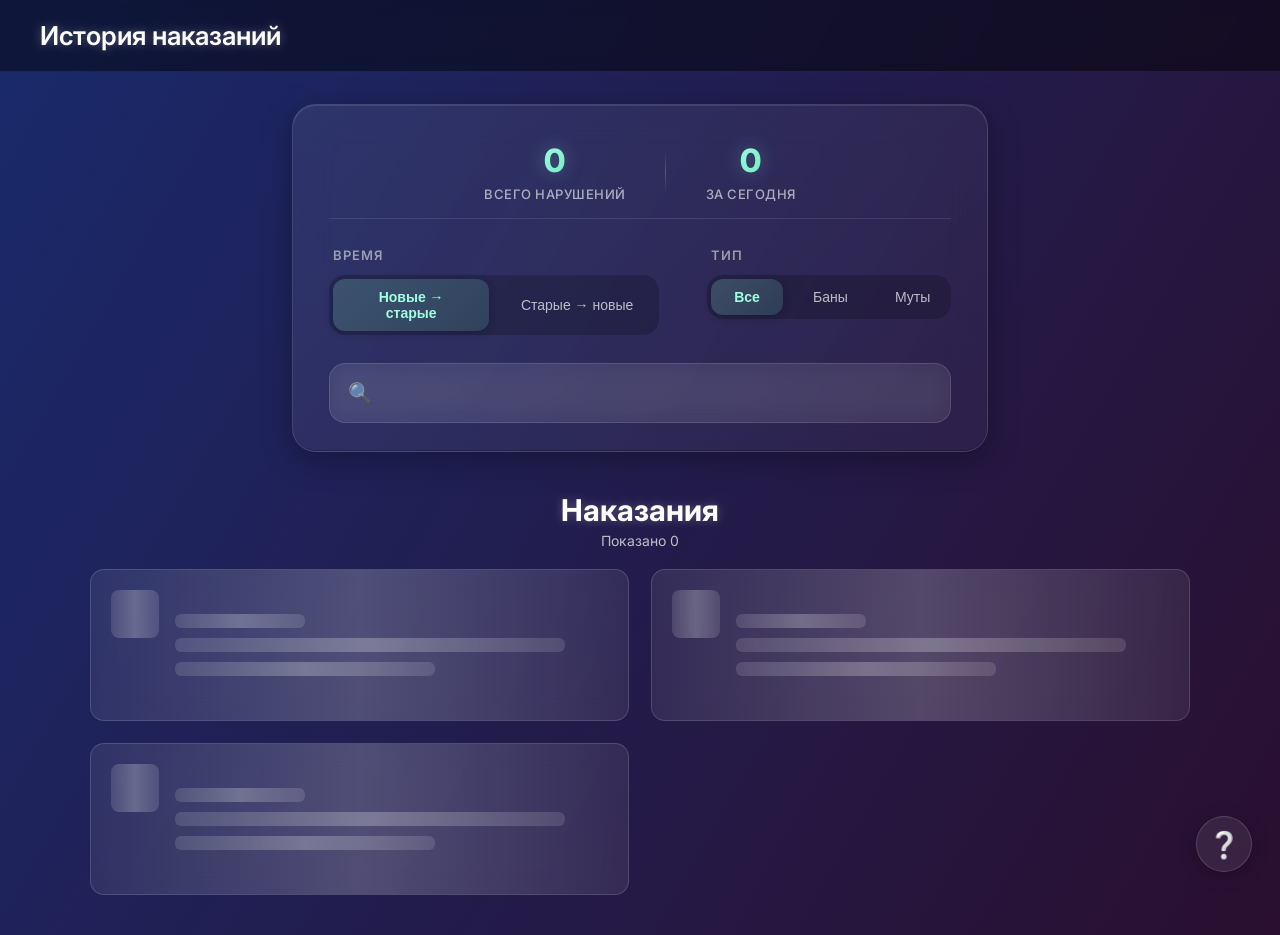
<file: justmc/viol/index.html>
<!DOCTYPE html>
<html lang="ru">
<head>
    <meta charset="UTF-8">
    <title>История наказаний</title>

    <!-- Шрифты -->
    <link href="https://fonts.googleapis.com/css2?family=Inter:wght@300;400;600&display=swap" rel="stylesheet">

    <!-- CSS структура -->
    <link rel="stylesheet" href="css/base.css">
    <link rel="stylesheet" href="css/layout.css">
    <link rel="stylesheet" href="css/components.css">
    <link rel="stylesheet" href="css/skeleton.css">
    <link rel="stylesheet" href="css/faq.css">
    <link rel="stylesheet" href="css/sort.css">
    <link rel="stylesheet" href="css/search.css">
</head>
<body>

    <!-- ===== HEADER ===== -->
    <div class="header">
        <div class="logo">История наказаний</div>
        <div class="header-center">
        </div>
    </div>

    <!-- Сортировки -->
   <div class="control-panel">
        <div class="stats-panel">
            <div class="stats-item">
                <span class="stats-number" id="stats-total">0</span>
                <span class="stats-label">всего нарушений</span>
            </div>
            <div class="stats-item">
                <span class="stats-number" id="stats-today">0</span>
                <span class="stats-label">за сегодня</span>
            </div>
        </div>

        <div class="sort-panel">
            <div class="sort-tabs">
                <div class="sort-tab-title">Время</div>
                <div class="sort-tab-row">
                    <button class="sort-tab active" data-sort="newest">Новые → старые</button>
                    <button class="sort-tab" data-sort="oldest">Старые → новые</button>
                </div>
            </div>

            <div class="sort-tabs">
                <div class="sort-tab-title">Тип</div>
                <div class="sort-tab-row">
                    <button class="sort-tab active" data-type="all">Все</button>
                    <button class="sort-tab" data-type="ban">Баны</button>
                    <button class="sort-tab" data-type="mute">Муты</button>
                </div>
            </div>
        </div>
        <div class="search-title">Поиск</div>

        <div class="search-field-wrapper">
            <div class="search-field">
                <span class="search-icon">🔍</span>
                <input id="search-input" type="text" autocomplete="off">
                <span id="search-shadow" class="search-shadow"></span>
            </div>
            <span id="search-measure" class="search-measure"></span>
        </div>

        <div class="search-suggestions" id="search-suggestions"></div>
    </div>


    <!-- ===== КОНТЕНТ ===== -->
    <div class="content">
        <h2 class="punish-title-main">Наказания</h2>
        <div class="punish-subtitle" id="punish-count-small">Показано 0</div>

        <div class="punish-list" id="punish-list">

            <!-- Скелетоны -->
            <div class="skeleton-card">
                <div class="skeleton-avatar"></div>
                <div class="skeleton-lines">
                    <div class="skeleton-line short"></div>
                    <div class="skeleton-line long"></div>
                    <div class="skeleton-line medium"></div>
                </div>
            </div>

            <div class="skeleton-card">
                <div class="skeleton-avatar"></div>
                <div class="skeleton-lines">
                    <div class="skeleton-line short"></div>
                    <div class="skeleton-line long"></div>
                    <div class="skeleton-line medium"></div>
                </div>
            </div>

            <div class="skeleton-card">
                <div class="skeleton-avatar"></div>
                <div class="skeleton-lines">
                    <div class="skeleton-line short"></div>
                    <div class="skeleton-line long"></div>
                    <div class="skeleton-line medium"></div>
                </div>
            </div>

        </div>
    </div>

    <!-- ===== FAQ ===== -->
    <div class="faq-floating">
        <div class="faq-button">❔</div>

        <div class="faq-panel">
            <div class="faq-panel-title">Вопросы</div>

            <div class="faq-panel-item">
                <div class="faq-panel-question">1) Почему в истории не все наказания?</div>
                <div class="faq-panel-answer">
                    У меня нет инструментов получать наказания с сервера обычным путём, поэтому существует мод который их перехватывает и отправляет в базу данных.
                </div>
            </div>

            <div class="faq-panel-item">
                <div class="faq-panel-question">2) Когда добавляются новые наказания?</div>
                <div class="faq-panel-answer">Они появляются через 5-10 минут после самого наказания.</div>
            </div>

            <div class="faq-panel-item">
                <div class="faq-panel-question">3) Как помогать в добавлении новых наказаний?</div>
                <div class="faq-panel-answer">Вы можете написать Collumy, чтобы он вам выдал мод, однако во избежании неприятностей, мод может быть выдан не всем.</div>
            </div>

            <div class="faq-panel-item">
                <div class="faq-panel-question">4) Кем это создано и зачем?</div>
                <div class="faq-panel-answer">Это было создано Collumy, для игроков, модератор ну и всех. Просто захотелось.</div>
            </div>

            <div class="faq-panel-item">
                <div class="faq-panel-question">5) Кто такой Коллуми?</div>
                <div class="faq-panel-answer">Сыр? СЫР!</div>
            </div>
        </div>
    </div>

    <!-- ===== JS МОДУЛИ ===== -->
    <script type="module" src="js/main.js"></script>

</body>
</html>
</file>
<file: justmc/viol/css/base.css>
/* ===== BASE ===== */

body {
    margin: 0;
    font-family: 'Inter', sans-serif;
    color: #e6e6e6;

    background: linear-gradient(120deg, #1a2a6c, #2a0f2f, #0f1a2a, #1a2a6c);
    background-size: 300% 300%;
    animation: waves 15s ease infinite;
}

@keyframes waves {
    0% { background-position: 0% 50%; }
    50% { background-position: 100% 50%; }
    100% { background-position: 0% 50%; }
}

@keyframes fadeUp {
    from { opacity: 0; transform: translateY(12px); }
    to   { opacity: 1; transform: translateY(0); }
}

.typing {
    display: inline-block;
    border-right: 2px solid rgba(255,255,255,0.4);
    animation: caret 0.7s infinite;
}

@keyframes caret {
    0% { border-color: rgba(255,255,255,0.4); }
    50% { border-color: transparent; }
    100% { border-color: rgba(255,255,255,0.4); }
}
</file>
<file: justmc/viol/css/layout.css>
.header {
    background: rgba(0,0,0,0.45);
    backdrop-filter: blur(8px);
    padding: 20px 40px;
    border-bottom: 1px solid rgba(255,255,255,0.08);
    display: flex;
    justify-content: space-between;
    align-items: center;
    position: sticky;
    top: 0;
    z-index: 10;
}

.logo {
    font-size: 26px;
    font-weight: 600;
    color: #ffffff;
    text-shadow: 0 0 10px rgba(255,255,255,0.3);
}

.content {
    width: 90%;
    max-width: 1100px;
    margin: 40px auto;
}

h2 {
    margin-bottom: 20px;
    font-size: 28px;
    font-weight: 600;
    color: #fff;
    text-shadow: 0 0 6px rgba(255,255,255,0.2);
}
</file>
<file: justmc/viol/css/components.css>
/* ===== PUNISHMENT CARDS ===== */
.punish-title-main {
    font-size: 30px;
    font-weight: 700;
    text-align: center;
    margin-top: 20px;
    margin-bottom: 4px;
    color: #fff;
    text-shadow: 0 0 10px rgba(255,255,255,0.25);
}

.punish-subtitle {
    text-align: center;
    font-size: 14px;
    opacity: 0.8;
    margin-bottom: 20px;
    z-index: 1;
}


.punish-list {
    display: grid;
    grid-template-columns: repeat(auto-fit, minmax(420px, 1fr));
    gap: 22px;
}

.punish-card {
    background: rgba(255,255,255,0.08);
    backdrop-filter: blur(12px);
    border: 1px solid rgba(255,255,255,0.15);
    border-left: 5px solid #66ffcc;
    padding: 20px;
    border-radius: 14px;
    display: flex;
    flex-direction: column;
    gap: 12px;
    width: 90%;

    opacity: 0;
    transition: all 0.6s cubic-bezier(0.34, 1.3, 0.64, 1);
    transition-delay: 0ms;
    position: relative;
    overflow: hidden;
}

/* Чётные карточки — вылетают слева */
.punish-card:nth-child(even) {
    transform: translateX(-60px) scale(0.96);
}

/* Нечётные карточки — вылетают справа */
.punish-card:nth-child(odd) {
    transform: translateX(60px) scale(0.96);
}

/* Эффект свечения при появлении */
.punish-card::before {
    content: '';
    position: absolute;
    top: 0;
    left: -100%;
    width: 100%;
    height: 100%;
    background: linear-gradient(90deg, 
        transparent, 
        rgba(102,255,204,0.15), 
        transparent
    );
    transition: left 0.8s ease;
    pointer-events: none;
}

.punish-card.visible {
    opacity: 1;
    transform: translateX(0) scale(1);
}

.punish-card.visible::before {
    left: 100%;
}

.punish-card:not(.visible):nth-child(even) {
    transform: translateX(-60px) scale(0.96);
}

.punish-card:not(.visible):nth-child(odd) {
    transform: translateX(60px) scale(0.96);
}





.punish-card.ban:hover {
    box-shadow: 0 0 22px rgba(255, 77, 77, 0.45);
}
.punish-card.mute:hover {
    box-shadow: 0 0 22px rgba(77, 166, 255, 0.45);
}

.punish-header {
    display: flex;
    align-items: center;
    gap: 14px;
}

.punish-header img {
    width: 48px;
    height: 48px;
    border-radius: 8px;
}

.punish-header .name {
    font-size: 18px;
    font-weight: 600;
}

.punish-header .time {
    color: #cfcfcf;
    font-size: 13px;
    margin-top: 2px;
}

.punish-title {
    font-size: 21px;
    font-weight: 600;
}

.small {
    font-size: 14px;
    opacity: 0.8;
    margin-left: 6px;
    font-weight: 400;
}

.punish-reason {
    color: #dcdcdc;
    font-size: 16px;
}

.ban { border-left-color: #ff4d4d; }
.mute { border-left-color: #4da6ff; }


.prefix {
    display: inline-block;
    padding: 2px 5px;
    border-radius: 20px;
    font-size: 0.75em;
    font-weight: 600;
    color: white;
    vertical-align: middle;
    background: linear-gradient(120deg, 
        rgba(255, 100, 150, 0.18),
        rgba(100, 200, 255, 0.18),
        rgba(100, 255, 150, 0.18),
        rgba(255, 200, 100, 0.18),
        rgba(200, 100, 255, 0.18));
    background-size: 400% 100%;
    backdrop-filter: blur(6px);
    border: 1px solid rgba(255, 255, 255, 0.15);
    text-shadow: 0 0 3px rgba(0, 0, 0, 0.3);
    box-shadow: 0 2px 6px rgba(0, 0, 0, 0.1);
    transition: all 0.2s cubic-bezier(0.4, 0, 0.2, 1);
    animation: smoothFlow 8s linear infinite;
}

@keyframes smoothFlow {
    0% {
        background-position: 0% 50%;
    }
    100% {
        background-position: 400% 50%;
    }
}
</file>
<file: justmc/viol/css/skeleton.css>
/* ===== SKELETON STRUCTURE ===== */

.skeleton-card {
    display: flex;
    gap: 16px;
    padding: 20px;
    border-radius: 14px;
    background: rgba(255,255,255,0.08);
    backdrop-filter: blur(12px);
    border: 1px solid rgba(255,255,255,0.15);
    position: relative;
    overflow: hidden;
    height: 110px;
}

.skeleton-avatar {
    width: 48px;
    height: 48px;
    border-radius: 8px;
    background: rgba(255,255,255,0.12);
    position: relative;
    overflow: hidden;
}

.skeleton-lines {
    flex: 1;
    display: flex;
    flex-direction: column;
    justify-content: center;
    gap: 10px;
}

.skeleton-line {
    height: 14px;
    border-radius: 6px;
    background: rgba(255,255,255,0.12);
    position: relative;
    overflow: hidden;
}

.skeleton-line.short { width: 30%; }
.skeleton-line.medium { width: 60%; }
.skeleton-line.long { width: 90%; }

/* ===== SHIMMER ===== */

.skeleton-card::after,
.skeleton-avatar::after,
.skeleton-line::after {
    content: "";
    position: absolute;
    inset: 0;
    background: linear-gradient(
        90deg,
        rgba(255,255,255,0.0) 0%,
        rgba(255,255,255,0.15) 50%,
        rgba(255,255,255,0.0) 100%
    );
    animation: shimmer 1.4s infinite;
}

@keyframes shimmer {
    0% { transform: translateX(-100%); }
    100% { transform: translateX(100%); }
}
</file>
<file: justmc/viol/css/faq.css>
/* === Floating FAQ Button === */
.faq-floating {
    position: fixed;
    bottom: 28px;
    right: 28px;
    z-index: 9999;
    font-family: Inter, sans-serif;
}

.faq-button {
    width: 54px;
    height: 54px;
    background: rgba(255,255,255,0.08);
    border: 1px solid rgba(255,255,255,0.15);
    backdrop-filter: blur(12px);
    border-radius: 50%;
    display: flex;
    align-items: center;
    justify-content: center;
    font-size: 26px;
    cursor: pointer;
    transition: 0.25s ease;
    box-shadow: 0 4px 18px rgba(0,0,0,0.25);
}

.faq-button:hover {
    transform: scale(1.08);
    background: rgba(255,255,255,0.12);
    box-shadow:
        0 0 12px rgba(255,255,255,0.35),
        0 0 24px rgba(255,255,255,0.25);
}

.faq-panel {
    position: absolute;
    bottom: 70px;
    right: 0;
    width: 320px;
    max-height: 0;
    overflow: hidden;
    opacity: 0;
    background: rgba(255,255,255,0.06);
    border: 1px solid rgba(255,255,255,0.12);
    backdrop-filter: blur(14px);
    border-radius: 16px;
    padding: 0 18px;
    box-shadow: 0 8px 28px rgba(0,0,0,0.35);
    transition: max-height 0.45s cubic-bezier(.25,.8,.25,1), opacity 0.35s ease;
}

.faq-panel.open {
    max-height: 500px;
    opacity: 1;
}

.faq-panel-title {
    font-size: 20px;
    font-weight: 600;
    padding: 16px 0 10px;
}

.faq-panel-item {
    padding: 10px 12px;
    border-bottom: 1px solid rgba(255,255,255,0.1);
    cursor: pointer;
    transition: background 0.25s ease, box-shadow 0.25s ease, border-radius 0.25s ease;
    border-radius: 10px;
}

.faq-panel-item:hover {
    background: rgba(255,255,255,0.10);
    border-radius: 14px;
    box-shadow:
        inset 0 0 12px rgba(255,255,255,0.12),
        0 0 10px rgba(255,255,255,0.15);
}

.faq-panel-item.open {
    background: rgba(255,255,255,0.10);
    border-radius: 12px;
    box-shadow:
        inset 0 0 10px rgba(255,255,255,0.15),
        0 0 8px rgba(255,255,255,0.12);
    padding: 12px 14px;
}

.faq-panel-item.open .faq-panel-question {
    color: rgba(255,255,255,0.85);
    font-weight: 600;
    text-shadow: 0 0 4px rgba(255,255,255,0.25);
}

.faq-panel-question {
    font-size: 15px;
    font-weight: 500;
}

.faq-panel-answer {
    font-size: 14px;
    margin-top: 6px;
    line-height: 1.45;
    display: none;
    opacity: 0;
    white-space: pre-wrap;
}
</file>
<file: justmc/viol/css/sort.css>
/* ===== КОНТРОЛ ПАНЕЛЬ ===== */
.control-panel {
    display: flex;
    flex-direction: column;
    gap: 28px;

    margin: 32px auto 32px auto;
    padding: 28px 36px;

    width: fit-content;
    min-width: 320px;
    max-width: 90%;

    background: linear-gradient(135deg, rgba(255,255,255,0.08) 0%, rgba(255,255,255,0.04) 100%);
    border: 1px solid rgba(255,255,255,0.12);
    border-radius: 24px;
    backdrop-filter: blur(20px);

    box-shadow:
        0 8px 32px rgba(0,0,0,0.3),
        inset 0 1px 0 rgba(255,255,255,0.1),
        inset 0 -1px 0 rgba(0,0,0,0.2);

    transition: all 0.3s ease;
}

.control-panel:hover {
    border-color: rgba(159,255,224,0.3);
    box-shadow:
        0 12px 40px rgba(0,0,0,0.4),
        inset 0 1px 0 rgba(255,255,255,0.12);
}

/* ===== СТАТИСТИКА ===== */
.stats-panel {
    display: flex;
    justify-content: center;
    gap: 48px;
    padding-bottom: 8px;
    border-bottom: 1px solid rgba(255,255,255,0.1);
}

.stats-item {
    display: flex;
    flex-direction: column;
    align-items: center;
    position: relative;
    padding: 8px 16px;
}

.stats-item::after {
    content: '';
    position: absolute;
    right: -24px;
    top: 50%;
    transform: translateY(-50%);
    width: 1px;
    height: 40px;
    background: linear-gradient(to bottom, transparent, rgba(255,255,255,0.2), transparent);
}

.stats-item:last-child::after {
    display: none;
}

.stats-number {
    font-size: 32px;
    font-weight: 800;
    background: linear-gradient(135deg, #9fffe0 0%, #6ee7c0 100%);
    background-clip: text;
    -webkit-background-clip: text;
    -webkit-text-fill-color: transparent;
    text-shadow: 0 0 20px rgba(159,255,224,0.3);
    letter-spacing: 1px;
}

.stats-label {
    font-size: 13px;
    font-weight: 500;
    opacity: 0.7;
    margin-top: 6px;
    text-transform: uppercase;
    letter-spacing: 0.5px;
}

/* ===== СОРТИРОВКИ ===== */
.sort-panel {
    display: flex;
    justify-content: center;
    gap: 48px;
    flex-wrap: wrap;
}

.sort-tabs {
    display: flex;
    flex-direction: column;
    gap: 12px;
    min-width: 200px;
}

.sort-tab-title {
    font-size: 13px;
    font-weight: 600;
    opacity: 0.6;
    text-transform: uppercase;
    letter-spacing: 1px;
    margin-left: 4px;
}

.sort-tab-row {
    display: flex;
    gap: 10px;
    background: rgba(0,0,0,0.2);
    padding: 4px;
    border-radius: 16px;
}

.sort-tab {
    flex: 1;
    padding: 10px 20px;
    border-radius: 12px;

    background: transparent;
    border: none;
    backdrop-filter: none;

    color: rgba(255,255,255,0.7);
    font-size: 14px;
    font-weight: 500;
    cursor: pointer;
    transition: all 0.2s ease;

    position: relative;
    overflow: hidden;
}

.sort-tab::before {
    content: '';
    position: absolute;
    top: 0;
    left: 0;
    right: 0;
    bottom: 0;
    background: rgba(255,255,255,0.05);
    border-radius: 12px;
    opacity: 0;
    transition: opacity 0.2s ease;
    z-index: -1;
}

.sort-tab:hover::before {
    opacity: 1;
}

.sort-tab:hover {
    color: rgba(255,255,255,0.95);
    transform: translateY(-1px);
}

.sort-tab.active {
    background: linear-gradient(135deg, rgba(159,255,224,0.2) 0%, rgba(110,231,192,0.15) 100%);
    color: #9fffe0;
    font-weight: 600;
    box-shadow: 0 2px 8px rgba(0,0,0,0.2);
}

.sort-tab.active::before {
    opacity: 0;
}

/* ===== АНИМАЦИИ ===== */
@keyframes slideIn {
    from {
        opacity: 0;
        transform: translateY(-10px);
    }
    to {
        opacity: 1;
        transform: translateY(0);
    }
}

.control-panel {
    animation: slideIn 0.4s ease-out;
}

.sort-tab {
    position: relative;
}

.sort-tab:active {
    transform: translateY(0);
}

/* ===== АДАПТИВНОСТЬ ===== */
@media (max-width: 768px) {
    .control-panel {
        padding: 20px 24px;
        gap: 24px;
    }
    
    .stats-panel {
        gap: 24px;
    }
    
    .stats-item::after {
        right: -12px;
        height: 30px;
    }
    
    .sort-panel {
        gap: 32px;
        flex-direction: column;
        align-items: stretch;
    }
    
    .sort-tabs {
        min-width: auto;
    }
    
    .stats-number {
        font-size: 28px;
    }
}

@media (max-width: 480px) {
    .stats-panel {
        gap: 16px;
        flex-direction: column;
        align-items: stretch;
    }
    
    .stats-item::after {
        display: none;
    }
    
    .stats-item {
        padding: 4px 0;
    }
    
    .sort-tab-row {
        flex-direction: column;
        gap: 8px;
    }
    
    .sort-tab {
        padding: 10px 16px;
    }
}
</file>
<file: justmc/viol/css/search.css>
/* ===== ПОИСК ===== */
.search-panel {
    width: 100%;
    max-width: 100%;
    margin: 0;
    display: flex;
    flex-direction: column;
    gap: 12px;
}

.search-title {
    display: none;
}

/* ===== ТЕНЕВОЙ АВТОКОМПЛИТ ===== */
.search-field-wrapper {
    position: relative;
    width: 100%;
}

/* теневая подсказка */
.search-shadow {
    position: absolute;
    left: 46px;
    top: 50%;
    transform: translateY(-50%);
    pointer-events: none;

    font-size: 16px;
    font-weight: 400;
    color: rgba(255, 255, 255, 0.25);
    white-space: nowrap;
    z-index: 1;
    user-select: none;
}

/* скрытый измеритель ширины текста */
#search-measure {
    position: absolute;
    visibility: hidden;
    white-space: pre;
    font-size: 16px;
    font-family: inherit;
    font-weight: inherit;
    letter-spacing: inherit;
    padding: 0;
    margin: 0;
    top: -9999px;
    left: -9999px;
}

/* мягкая, слитная подсветка совпадений */
.highlight {
    color: #9fffe0;
    font-weight: 600;
    background: rgba(159, 255, 224, 0.12);
    border-radius: 4px;
    padding: 0 2px;
}

/* ===== СТЕКЛЯННОЕ ПОЛЕ ===== */
.search-field {
    display: flex;
    align-items: center;
    gap: 12px;

    padding: 14px 18px;
    border-radius: 16px;

    background: rgba(255, 255, 255, 0.08);
    border: 1px solid rgba(255, 255, 255, 0.12);
    backdrop-filter: blur(12px);

    transition: all 0.25s ease;
}

.search-field:hover {
    background: rgba(255, 255, 255, 0.12);
    border-color: rgba(255, 255, 255, 0.2);
}

.search-field:focus-within {
    border-color: #9fffe0;
    background: rgba(255, 255, 255, 0.1);
    box-shadow: 0 0 0 3px rgba(159, 255, 224, 0.1);
}

.search-icon {
    font-size: 20px;
    opacity: 0.7;
    transition: 0.2s ease;
}

.search-field:focus-within .search-icon {
    opacity: 1;
    color: #9fffe0;
}

.search-field input {
    flex: 1;
    background: transparent;
    border: none;
    outline: none;
    color: #fff;
    font-size: 16px;
    padding: 6px 0;
}

.search-field input::placeholder {
    color: rgba(255, 255, 255, 0.4);
    font-size: 16px;
}

/* ===== ПОДСКАЗКИ ===== */
.search-suggestions {
    position: absolute;
    top: calc(100% + 8px);
    left: 0;
    right: 0;

    border-radius: 14px;
    overflow: hidden;

    background: rgba(25, 25, 35, 0.45);
    backdrop-filter: blur(22px);
    -webkit-backdrop-filter: blur(22px);

    border: 1px solid rgba(255, 255, 255, 0.12);

    display: none;
    flex-direction: column;

    z-index: 500; 
    animation: fadeIn 0.25s ease forwards;
}


.search-suggestions.visible {
    display: flex;
}

.search-suggestion-item {
    padding: 14px 18px;
    display: flex;
    justify-content: space-between;
    align-items: center;
    cursor: pointer;
    transition: 0.2s ease;
}

.search-suggestion-item:hover {
    background: rgba(159, 255, 224, 0.08);
    backdrop-filter: blur(14px);
}

.search-suggestion-name {
    font-size: 15px;
    font-weight: 500;
    display: flex;
    align-items: center;
    gap: 8px;
    letter-spacing: normal;
}

.search-suggestion-role {
    font-size: 12px;
    opacity: 0.7;
    padding: 3px 8px;
    border-radius: 8px;

    background: rgba(255, 255, 255, 0.08);
    border: 1px solid rgba(255, 255, 255, 0.1);
}

.search-suggestion-count {
    font-size: 13px;
    opacity: 0.7;
    font-weight: 400;
}

/* ===== АНИМАЦИИ ===== */
@keyframes fadeIn {
    from {
        opacity: 0;
        transform: translateY(-8px);
    }
    to {
        opacity: 1;
        transform: translateY(0);
    }
}
</file>
